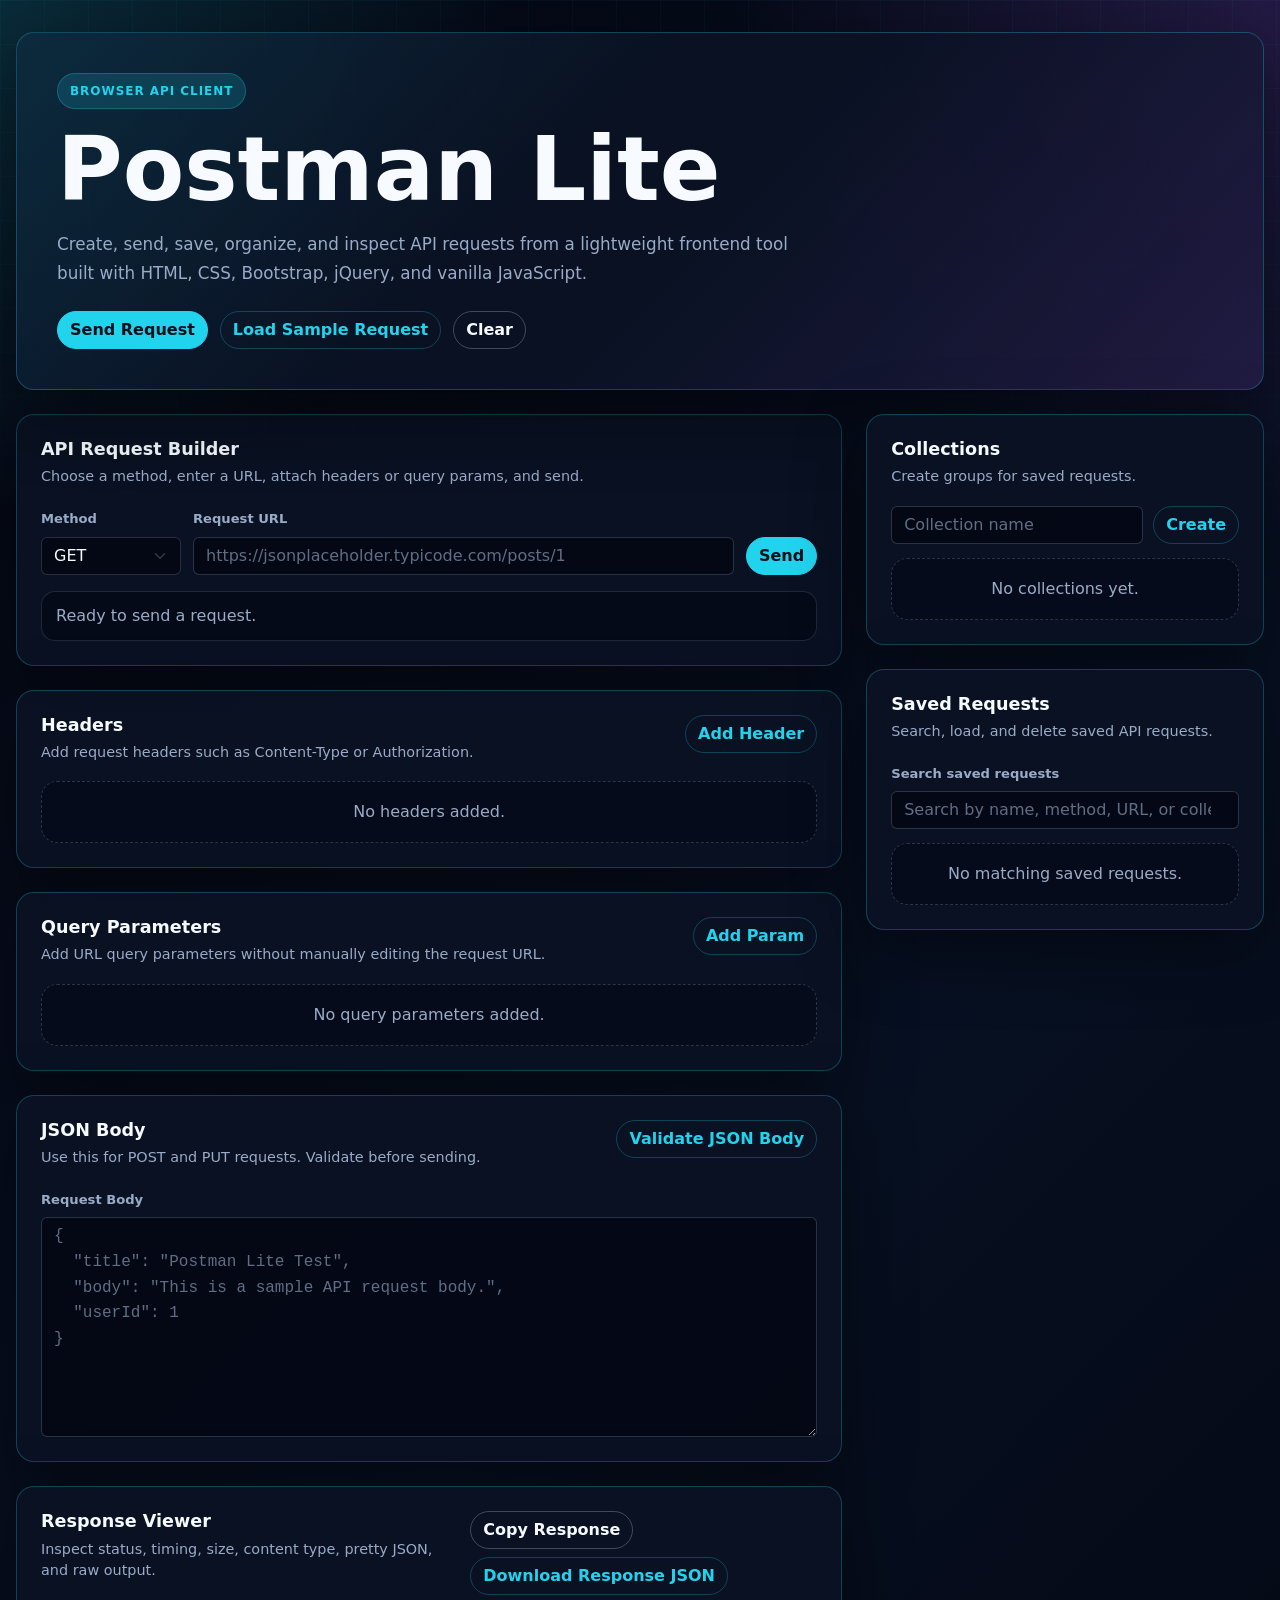
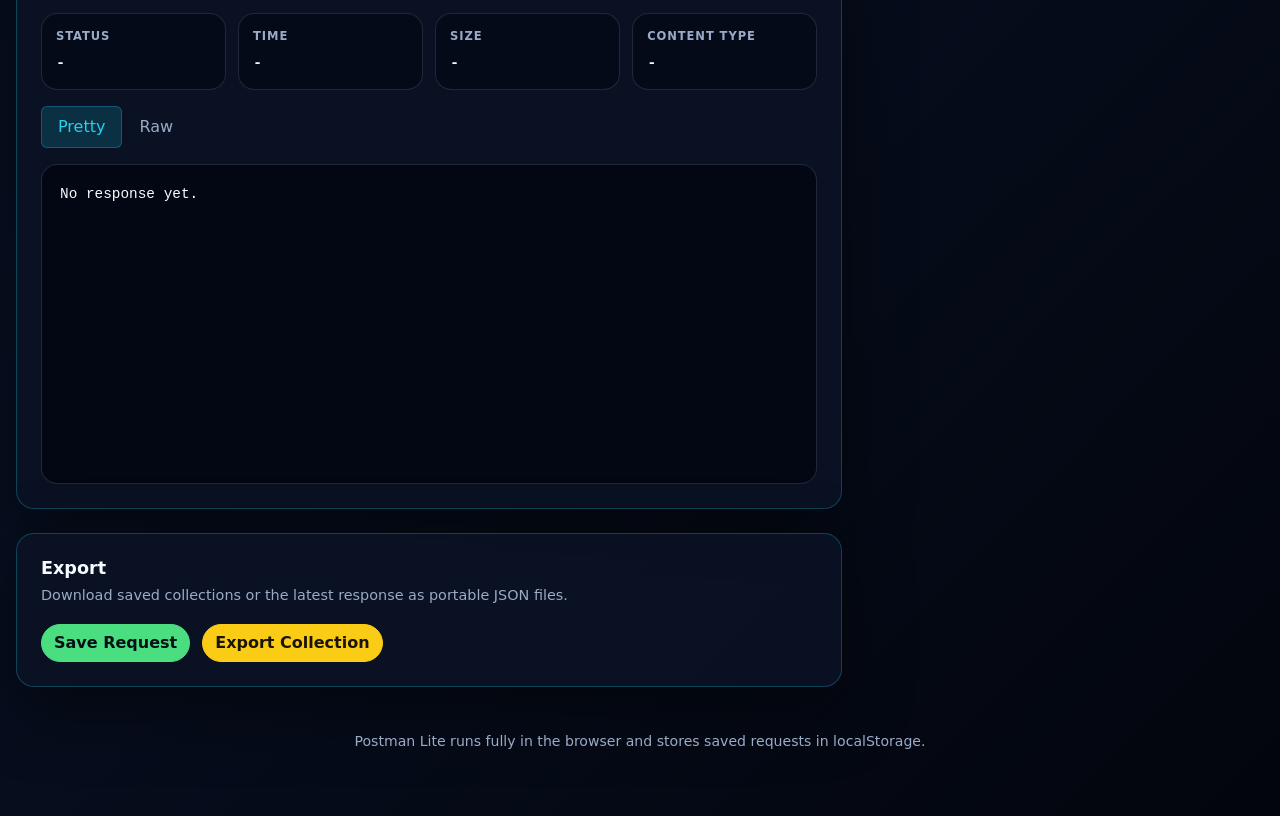
<file: index.html>
<!doctype html>
<html lang="en">
  <head>
    <meta charset="utf-8" />
    <meta name="viewport" content="width=device-width, initial-scale=1" />
    <title>Postman Lite | Browser API Client</title>
    <link rel="icon" type="image/svg+xml" href="assets/favicon.svg" />
    <meta
      name="description"
      content="A browser-based lightweight API client for sending, saving, organizing, and inspecting REST API requests with Bootstrap, jQuery, Fetch API, and localStorage."
    />
    <link rel="canonical" href="https://fazal305.github.io/postman-lite/" />

    <meta property="og:type" content="website" />
    <meta property="og:url" content="https://fazal305.github.io/postman-lite/" />
    <meta property="og:title" content="Postman Lite | Browser API Client" />
    <meta
      property="og:description"
      content="A browser-based lightweight API client for sending, saving, organizing, and inspecting REST API requests with Bootstrap, jQuery, Fetch API, and localStorage."
    />

    <meta name="twitter:card" content="summary_large_image" />
    <meta name="twitter:title" content="Postman Lite | Browser API Client" />
    <meta
      name="twitter:description"
      content="A browser-based lightweight API client for sending, saving, organizing, and inspecting REST API requests with Bootstrap, jQuery, Fetch API, and localStorage."
    />

    <link
      href="https://cdn.jsdelivr.net/npm/bootstrap@5.3.3/dist/css/bootstrap.min.css"
      rel="stylesheet"
    />
    <link rel="stylesheet" href="styles.css" />
  </head>
  <body>
    <main class="app-shell">
      <section class="hero" aria-labelledby="app-title">
        <span class="hero-badge">Browser API Client</span>
        <h1 id="app-title">Postman Lite</h1>
        <p>
          Create, send, save, organize, and inspect API requests from a
          lightweight frontend tool built with HTML, CSS, Bootstrap, jQuery, and
          vanilla JavaScript.
        </p>
        <div class="hero-actions">
          <button class="btn btn-primary" type="button" id="sendRequestBtn">
            Send Request
          </button>
          <button class="btn btn-outline-info" type="button" id="loadSampleBtn">
            Load Sample Request
          </button>
          <button class="btn btn-outline-light" type="button" id="clearBtn">
            Clear
          </button>
        </div>
      </section>

      <div class="layout-grid">
        <div>
          <section
            class="section-panel"
            aria-labelledby="request-builder-title"
          >
            <div class="panel-heading">
              <div>
                <h2 id="request-builder-title">API Request Builder</h2>
                <p>
                  Choose a method, enter a URL, attach headers or query params,
                  and send.
                </p>
              </div>
            </div>

            <div class="request-bar">
              <div>
                <label class="form-label" for="methodSelect">Method</label>
                <select class="form-select" id="methodSelect">
                  <option value="GET">GET</option>
                  <option value="POST">POST</option>
                  <option value="PUT">PUT</option>
                  <option value="DELETE">DELETE</option>
                </select>
              </div>

              <div>
                <label class="form-label" for="requestUrl">Request URL</label>
                <input
                  class="form-control"
                  id="requestUrl"
                  type="url"
                  placeholder="https://jsonplaceholder.typicode.com/posts/1"
                />
              </div>

              <div class="d-flex align-items-end">
                <button
                  class="btn btn-primary w-100"
                  type="button"
                  id="sendRequestBtnSecondary"
                >
                  Send
                </button>
              </div>
            </div>

            <div
              class="mt-3 status-banner"
              id="statusMessage"
              role="status"
              aria-live="polite"
            >
              Ready to send a request.
            </div>
          </section>

          <section class="section-panel" aria-labelledby="headers-title">
            <div class="panel-heading">
              <div>
                <h2 id="headers-title">Headers</h2>
                <p>
                  Add request headers such as Content-Type or Authorization.
                </p>
              </div>
              <button
                class="btn btn-outline-info"
                type="button"
                id="addHeaderBtn"
              >
                Add Header
              </button>
            </div>

            <div
              class="editor-list"
              id="headersList"
              aria-label="Header rows"
            ></div>
          </section>

          <section class="section-panel" aria-labelledby="query-params-title">
            <div class="panel-heading">
              <div>
                <h2 id="query-params-title">Query Parameters</h2>
                <p>
                  Add URL query parameters without manually editing the request
                  URL.
                </p>
              </div>
              <button
                class="btn btn-outline-info"
                type="button"
                id="addQueryParamBtn"
              >
                Add Param
              </button>
            </div>

            <div
              class="editor-list"
              id="queryParamsList"
              aria-label="Query parameter rows"
            ></div>
          </section>

          <section class="section-panel" aria-labelledby="json-body-title">
            <div class="panel-heading">
              <div>
                <h2 id="json-body-title">JSON Body</h2>
                <p>
                  Use this for POST and PUT requests. Validate before sending.
                </p>
              </div>
              <button
                class="btn btn-outline-info"
                type="button"
                id="validateJsonBtn"
              >
                Validate JSON Body
              </button>
            </div>

            <label class="form-label" for="requestBody">Request Body</label>
            <textarea
              class="form-control"
              id="requestBody"
              spellcheck="false"
              placeholder='{
  "title": "Postman Lite Test",
  "body": "This is a sample API request body.",
  "userId": 1
}'
            ></textarea>
          </section>

          <section class="section-panel" aria-labelledby="response-title">
            <div class="panel-heading">
              <div>
                <h2 id="response-title">Response Viewer</h2>
                <p>
                  Inspect status, timing, size, content type, pretty JSON, and
                  raw output.
                </p>
              </div>
              <div class="card-actions mt-0">
                <button
                  class="btn btn-outline-light"
                  type="button"
                  id="copyResponseBtn"
                >
                  Copy Response
                </button>
                <button
                  class="btn btn-outline-info"
                  type="button"
                  id="downloadResponseBtn"
                >
                  Download Response JSON
                </button>
              </div>
            </div>

            <div class="stats-grid mb-3" aria-label="Response statistics">
              <div class="stat-pill">
                <span>Status</span>
                <strong id="responseStatus">-</strong>
              </div>
              <div class="stat-pill">
                <span>Time</span>
                <strong id="responseTime">-</strong>
              </div>
              <div class="stat-pill">
                <span>Size</span>
                <strong id="responseSize">-</strong>
              </div>
              <div class="stat-pill">
                <span>Content Type</span>
                <strong id="responseContentType">-</strong>
              </div>
            </div>

            <ul
              class="nav nav-pills response-tabs mb-3"
              id="responseTabs"
              role="tablist"
            >
              <li class="nav-item" role="presentation">
                <button
                  class="nav-link active"
                  id="pretty-tab"
                  data-bs-toggle="pill"
                  data-bs-target="#prettyPanel"
                  type="button"
                  role="tab"
                  aria-controls="prettyPanel"
                  aria-selected="true"
                >
                  Pretty
                </button>
              </li>
              <li class="nav-item" role="presentation">
                <button
                  class="nav-link"
                  id="raw-tab"
                  data-bs-toggle="pill"
                  data-bs-target="#rawPanel"
                  type="button"
                  role="tab"
                  aria-controls="rawPanel"
                  aria-selected="false"
                >
                  Raw
                </button>
              </li>
            </ul>

            <div class="tab-content" id="responseTabContent">
              <div
                class="tab-pane fade show active"
                id="prettyPanel"
                role="tabpanel"
                aria-labelledby="pretty-tab"
                tabindex="0"
              >
                <pre class="response-viewer" id="prettyResponse">
No response yet.</pre
                >
              </div>
              <div
                class="tab-pane fade"
                id="rawPanel"
                role="tabpanel"
                aria-labelledby="raw-tab"
                tabindex="0"
              >
                <pre class="response-viewer" id="rawResponse">
No response yet.</pre
                >
              </div>
            </div>
          </section>

          <section class="section-panel" aria-labelledby="export-title">
            <div class="panel-heading">
              <div>
                <h2 id="export-title">Export</h2>
                <p>
                  Download saved collections or the latest response as portable
                  JSON files.
                </p>
              </div>
            </div>

            <div class="export-panel">
              <button class="btn btn-success" type="button" id="saveRequestBtn">
                Save Request
              </button>
              <button
                class="btn btn-warning"
                type="button"
                id="exportCollectionBtn"
              >
                Export Collection
              </button>
            </div>
          </section>
        </div>

        <aside
          class="sidebar-stack"
          aria-label="Saved requests and collections"
        >
          <section class="section-panel" aria-labelledby="collections-title">
            <div class="panel-heading">
              <div>
                <h2 id="collections-title">Collections</h2>
                <p>Create groups for saved requests.</p>
              </div>
            </div>

            <div class="collection-form">
              <label class="visually-hidden" for="collectionName"
                >Collection name</label
              >
              <input
                class="form-control"
                id="collectionName"
                type="text"
                placeholder="Collection name"
              />
              <button
                class="btn btn-outline-info"
                type="button"
                id="createCollectionBtn"
              >
                Create
              </button>
            </div>

            <div
              class="collection-list"
              id="collectionsList"
              aria-label="Collections list"
            >
              <div class="empty-state">No collections yet.</div>
            </div>
          </section>

          <section class="section-panel" aria-labelledby="saved-requests-title">
            <div class="panel-heading">
              <div>
                <h2 id="saved-requests-title">Saved Requests</h2>
                <p>Search, load, and delete saved API requests.</p>
              </div>
            </div>

            <label class="form-label" for="searchSavedRequests"
              >Search saved requests</label
            >
            <input
              class="form-control search-input"
              id="searchSavedRequests"
              type="search"
              placeholder="Search by name, method, URL, or collection"
            />

            <div
              class="saved-list"
              id="savedRequestsList"
              aria-label="Saved requests list"
            >
              <div class="empty-state">No saved requests yet.</div>
            </div>
          </section>
        </aside>
      </div>

      <p class="footer-note">
        Postman Lite runs fully in the browser and stores saved requests in
        localStorage.
      </p>
    </main>

    <script src="https://code.jquery.com/jquery-3.7.1.min.js"></script>
    <script src="https://cdn.jsdelivr.net/npm/bootstrap@5.3.3/dist/js/bootstrap.bundle.min.js"></script>
    <script src="script.js"></script>
  </body>
</html>
</file>
<file: styles.css>
:root {
  --bg: #040712;
  --bg-soft: #07111f;
  --card: rgba(10, 18, 36, 0.9);
  --card-strong: rgba(14, 24, 48, 0.96);
  --text: #f7fbff;
  --muted: #9aabc7;
  --cyan: #22d3ee;
  --cyan-soft: rgba(34, 211, 238, 0.16);
  --purple: #a855f7;
  --purple-soft: rgba(168, 85, 247, 0.2);
  --green: #4ade80;
  --green-soft: rgba(74, 222, 128, 0.14);
  --yellow: #facc15;
  --red: #fb7185;
  --border: rgba(34, 211, 238, 0.26);
  --shadow: 0 22px 70px rgba(0, 0, 0, 0.48);
  --radius: 18px;
  --mono: "Cascadia Code", "Fira Code", Consolas, monospace;
}

* {
  box-sizing: border-box;
}

html {
  scroll-behavior: smooth;
}

body {
  min-height: 100vh;
  margin: 0;
  color: var(--text);
  background:
    radial-gradient(
      circle at top left,
      rgba(34, 211, 238, 0.18),
      transparent 32rem
    ),
    radial-gradient(
      circle at top right,
      rgba(168, 85, 247, 0.18),
      transparent 34rem
    ),
    linear-gradient(135deg, var(--bg), #071022 52%, #03050d);
  font-family:
    Inter,
    system-ui,
    -apple-system,
    BlinkMacSystemFont,
    "Segoe UI",
    sans-serif;
}

body::before {
  position: fixed;
  inset: 0;
  z-index: -1;
  pointer-events: none;
  content: "";
  background-image:
    linear-gradient(rgba(34, 211, 238, 0.04) 1px, transparent 1px),
    linear-gradient(90deg, rgba(34, 211, 238, 0.04) 1px, transparent 1px);
  background-size: 44px 44px;
  mask-image: linear-gradient(to bottom, black, transparent 78%);
}

a {
  color: var(--cyan);
}

a:hover {
  color: var(--green);
}

.app-shell {
  width: min(1480px, calc(100% - 32px));
  margin: 0 auto;
  padding: 32px 0 48px;
}

.hero {
  position: relative;
  overflow: hidden;
  padding: 40px;
  margin-bottom: 24px;
  border: 1px solid var(--border);
  border-radius: var(--radius);
  background:
    linear-gradient(135deg, rgba(34, 211, 238, 0.12), transparent 42%),
    linear-gradient(315deg, rgba(168, 85, 247, 0.14), transparent 46%),
    var(--card);
  box-shadow: var(--shadow);
}

.hero-badge {
  display: inline-flex;
  gap: 8px;
  align-items: center;
  padding: 8px 12px;
  margin-bottom: 18px;
  color: var(--cyan);
  letter-spacing: 0.08em;
  text-transform: uppercase;
  border: 1px solid var(--border);
  border-radius: 999px;
  background: var(--cyan-soft);
  font-size: 0.75rem;
  font-weight: 700;
}

.hero h1 {
  max-width: 900px;
  margin: 0;
  font-size: clamp(2.3rem, 7vw, 5.75rem);
  line-height: 0.95;
  font-weight: 900;
}

.hero p {
  max-width: 760px;
  margin: 18px 0 0;
  color: var(--muted);
  font-size: 1.05rem;
  line-height: 1.7;
}

.hero-actions {
  display: flex;
  flex-wrap: wrap;
  gap: 12px;
  margin-top: 24px;
}

.layout-grid {
  display: grid;
  grid-template-columns: minmax(0, 1.35fr) minmax(320px, 0.65fr);
  gap: 24px;
  align-items: start;
}

.section-panel {
  padding: 24px;
  margin-bottom: 24px;
  border: 1px solid var(--border);
  border-radius: var(--radius);
  background: var(--card);
  box-shadow: var(--shadow);
}

.section-panel strong,
.section-panel h2,
.section-panel h3 {
  color: var(--text);
}

.panel-heading {
  display: flex;
  gap: 16px;
  align-items: flex-start;
  justify-content: space-between;
  margin-bottom: 18px;
}

.panel-heading h2,
.panel-heading h3 {
  margin: 0;
  font-size: 1.1rem;
  font-weight: 800;
}

.panel-heading p {
  margin: 6px 0 0;
  color: var(--muted);
  font-size: 0.9rem;
}

.request-bar {
  display: grid;
  grid-template-columns: 140px minmax(0, 1fr) auto;
  gap: 12px;
  align-items: stretch;
}

.form-label {
  color: var(--muted);
  font-size: 0.82rem;
  font-weight: 700;
}

.form-control,
.form-select {
  color: var(--text);
  border: 1px solid rgba(154, 171, 199, 0.22);
  background-color: rgba(4, 7, 18, 0.7);
}

.form-control:focus,
.form-select:focus {
  color: var(--text);
  border-color: var(--cyan);
  background-color: rgba(4, 7, 18, 0.86);
  box-shadow: 0 0 0 0.22rem rgba(34, 211, 238, 0.16);
}

.form-control::placeholder {
  color: rgba(154, 171, 199, 0.62);
}

textarea.form-control {
  min-height: 220px;
  font-family: var(--mono);
  line-height: 1.6;
  resize: vertical;
}

.btn {
  border-radius: 999px;
  font-weight: 800;
}

.btn-primary {
  color: #031018;
  border-color: var(--cyan);
  background: var(--cyan);
}

.btn-primary:hover,
.btn-primary:focus {
  color: #031018;
  border-color: var(--green);
  background: var(--green);
}

.btn-outline-light {
  color: var(--text);
  border-color: rgba(247, 251, 255, 0.24);
}

.btn-outline-light:hover {
  color: var(--bg);
  border-color: var(--text);
  background: var(--text);
}

.btn-outline-info {
  color: var(--cyan);
  border-color: var(--border);
}

.btn-outline-info:hover {
  color: var(--bg);
  border-color: var(--cyan);
  background: var(--cyan);
}

.btn-outline-danger {
  color: var(--red);
  border-color: rgba(251, 113, 133, 0.42);
}

.btn-outline-danger:hover {
  color: var(--bg);
  border-color: var(--red);
  background: var(--red);
}

.btn-success {
  color: #031018;
  border-color: var(--green);
  background: var(--green);
}

.btn-warning {
  color: #1b1400;
  border-color: var(--yellow);
  background: var(--yellow);
}

.editor-list {
  display: grid;
  gap: 10px;
}

.editor-row {
  display: grid;
  grid-template-columns: minmax(0, 1fr) minmax(0, 1fr) auto;
  gap: 10px;
  align-items: center;
}

.status-banner {
  min-height: 44px;
  padding: 12px 14px;
  color: var(--muted);
  border: 1px solid rgba(154, 171, 199, 0.18);
  border-radius: 14px;
  background: rgba(4, 7, 18, 0.58);
}

.status-banner.success {
  color: var(--green);
  border-color: rgba(74, 222, 128, 0.38);
  background: var(--green-soft);
}

.status-banner.error {
  color: var(--red);
  border-color: rgba(251, 113, 133, 0.42);
  background: rgba(251, 113, 133, 0.12);
}

.status-banner.info {
  color: var(--cyan);
  border-color: var(--border);
  background: var(--cyan-soft);
}

.stats-grid {
  display: grid;
  grid-template-columns: repeat(4, minmax(0, 1fr));
  gap: 12px;
}

.stat-pill {
  min-height: 76px;
  padding: 14px;
  border: 1px solid rgba(154, 171, 199, 0.18);
  border-radius: 16px;
  background: rgba(4, 7, 18, 0.58);
}

.stat-pill span {
  display: block;
  color: var(--muted);
  font-size: 0.72rem;
  font-weight: 800;
  letter-spacing: 0.08em;
  text-transform: uppercase;
}

.stat-pill strong {
  display: block;
  margin-top: 6px;
  overflow-wrap: anywhere;
  font-family: var(--mono);
  font-size: 0.95rem;
}

.response-tabs .nav-link {
  color: var(--muted);
  border: 1px solid transparent;
}

.response-tabs .nav-link.active {
  color: var(--cyan);
  border-color: var(--border);
  background: var(--cyan-soft);
}

.response-viewer {
  min-height: 320px;
  max-height: 560px;
  padding: 18px;
  margin: 0;
  overflow: auto;
  color: var(--text);
  border: 1px solid rgba(154, 171, 199, 0.2);
  border-radius: 16px;
  background: rgba(2, 6, 18, 0.86);
  font-family: var(--mono);
  font-size: 0.9rem;
  line-height: 1.6;
  white-space: pre-wrap;
}

.sidebar-stack {
  position: sticky;
  top: 24px;
}

.search-input {
  margin-bottom: 14px;
}

.collection-form {
  display: grid;
  grid-template-columns: minmax(0, 1fr) auto;
  gap: 10px;
}

.collection-list,
.saved-list {
  display: grid;
  gap: 12px;
  margin-top: 14px;
}

.collection-card,
.saved-card {
  padding: 14px;
  border: 1px solid rgba(154, 171, 199, 0.18);
  border-radius: 16px;
  background: rgba(4, 7, 18, 0.58);
}

.collection-card.active {
  border-color: var(--cyan);
  background: var(--cyan-soft);
}

.collection-card h4,
.saved-card h4 {
  margin: 0;
  font-size: 0.98rem;
  font-weight: 800;
}

.collection-card p,
.saved-card p {
  margin: 6px 0 0;
  color: var(--muted);
  font-size: 0.82rem;
  overflow-wrap: anywhere;
}

.card-actions {
  display: flex;
  flex-wrap: wrap;
  gap: 8px;
  margin-top: 12px;
}

.method-badge {
  display: inline-flex;
  align-items: center;
  min-width: 62px;
  justify-content: center;
  padding: 4px 8px;
  margin-right: 8px;
  color: #031018;
  border-radius: 999px;
  background: var(--cyan);
  font-family: var(--mono);
  font-size: 0.75rem;
  font-weight: 900;
}

.method-badge.post,
.method-badge.put {
  background: var(--green);
}

.method-badge.delete {
  background: var(--red);
}

.export-panel {
  display: flex;
  flex-wrap: wrap;
  gap: 12px;
}

.footer-note {
  margin-top: 20px;
  color: var(--muted);
  text-align: center;
  font-size: 0.88rem;
}

.empty-state {
  padding: 18px;
  color: var(--muted);
  text-align: center;
  border: 1px dashed rgba(154, 171, 199, 0.26);
  border-radius: 16px;
  background: rgba(4, 7, 18, 0.46);
}

@media (max-width: 1100px) {
  .layout-grid {
    grid-template-columns: 1fr;
  }

  .sidebar-stack {
    position: static;
  }
}

@media (max-width: 820px) {
  .app-shell {
    width: min(100% - 20px, 1480px);
    padding-top: 16px;
  }

  .hero,
  .section-panel {
    padding: 20px;
    border-radius: 16px;
  }

  .request-bar,
  .editor-row,
  .collection-form {
    grid-template-columns: 1fr;
  }

  .stats-grid {
    grid-template-columns: repeat(2, minmax(0, 1fr));
  }

  .hero-actions,
  .export-panel,
  .card-actions {
    align-items: stretch;
    flex-direction: column;
  }

  .hero-actions .btn,
  .export-panel .btn,
  .card-actions .btn {
    width: 100%;
  }
}

@media (max-width: 520px) {
  .hero h1 {
    font-size: 2.35rem;
  }

  .stats-grid {
    grid-template-columns: 1fr;
  }

  .panel-heading {
    display: block;
  }

  .response-viewer {
    min-height: 240px;
    font-size: 0.82rem;
  }
}
</file>
